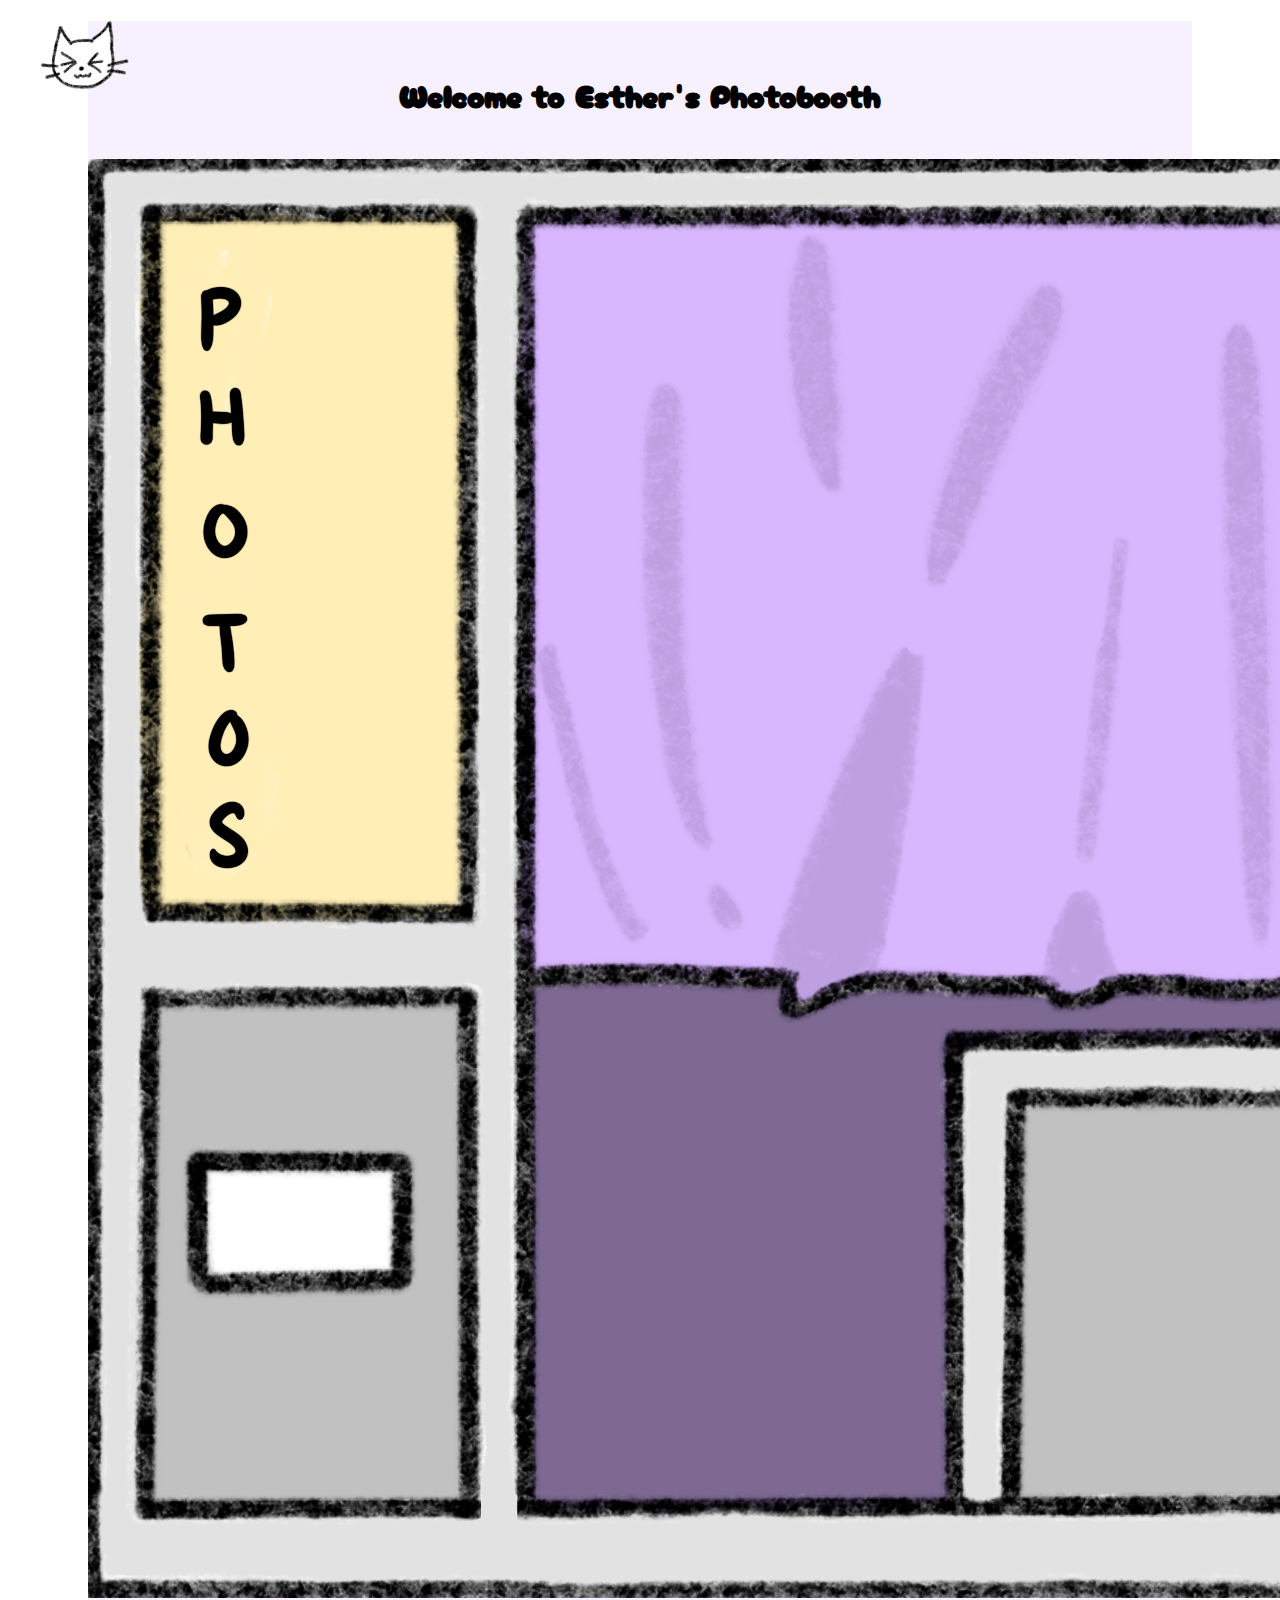
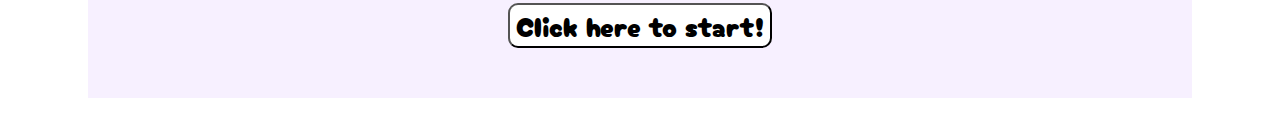
<file: index.html>
<!DOCTYPE html>
<html lang="en">
<head>
    <meta charset="UTF-8">
    <meta name="viewport" content="width=device-width, initial-scale=1.0">
    <title>Photobooth</title>
    <link rel="preconnect" href="https://fonts.googleapis.com">
    <link rel="preconnect" href="https://fonts.gstatic.com" crossorigin>
    <link href="https://fonts.googleapis.com/css2?family=Cherry+Bomb+One&display=swap" rel="stylesheet">
    <link rel="stylesheet" href="style.css">
    <link rel="icon" type="image/png" href="assets/logo.png">
</head>
<body>
    <header>
        <a href="index.html" class="logo"><img src="assets/logo.png" alt="Photobooth Logo"></a>
    </header>
    <div class="container">
        <h1>Welcome to Esther's Photobooth</h1>
        <!--<h1>Welcome to Esther's Photobooth</h1> -->
        <img src="assets/photobooth.png" alt="Photobooth Image"> <br>
        <button><a href="choose.html">Click here to start!</a></button>
    </div>
</body>
</html>
</file>
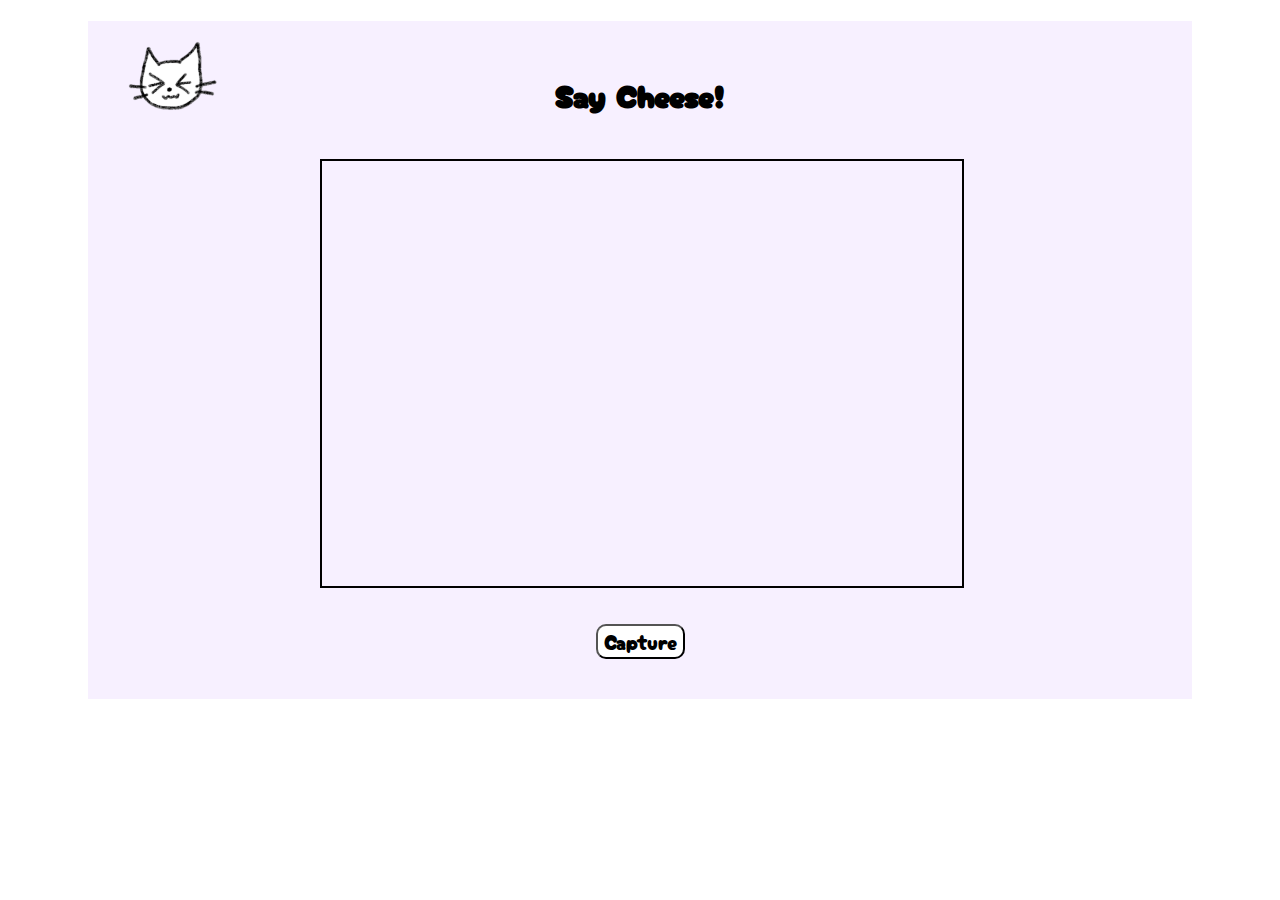
<file: camera.html>
<!DOCTYPE html>
<html lang="en">
<head>
    <meta charset="UTF-8">
    <meta name="viewport" content="width=device-width, initial-scale=1.0">
    <title>Photobooth</title>
    <link rel="preconnect" href="https://fonts.googleapis.com">
    <link rel="preconnect" href="https://fonts.gstatic.com" crossorigin>
    <link href="https://fonts.googleapis.com/css2?family=Cherry+Bomb+One&display=swap" rel="stylesheet">
    <link rel="stylesheet" href="camera.css">
    <link rel="icon" type="image/png" href="assets/logo.png">
    <script src="camera.js" defer></script>
</head>
<body>
    <div class="container">
        <div class="heading">
            <a href="index.html" class="logo"><img src="assets/logo.png" alt="Photobooth Logo"></a>
            <h1>Say Cheese!</h1>
            <div class=timer>
            <p>5</p>
        </div>
        <div class="canvas">
            <div class="video-container">
                <video id="video" autoplay></video>
            </div>
            <div id="photos"></div>
        </div>
        <button id="takepic">Capture</button>
    </div>
</body>
</html>
</file>
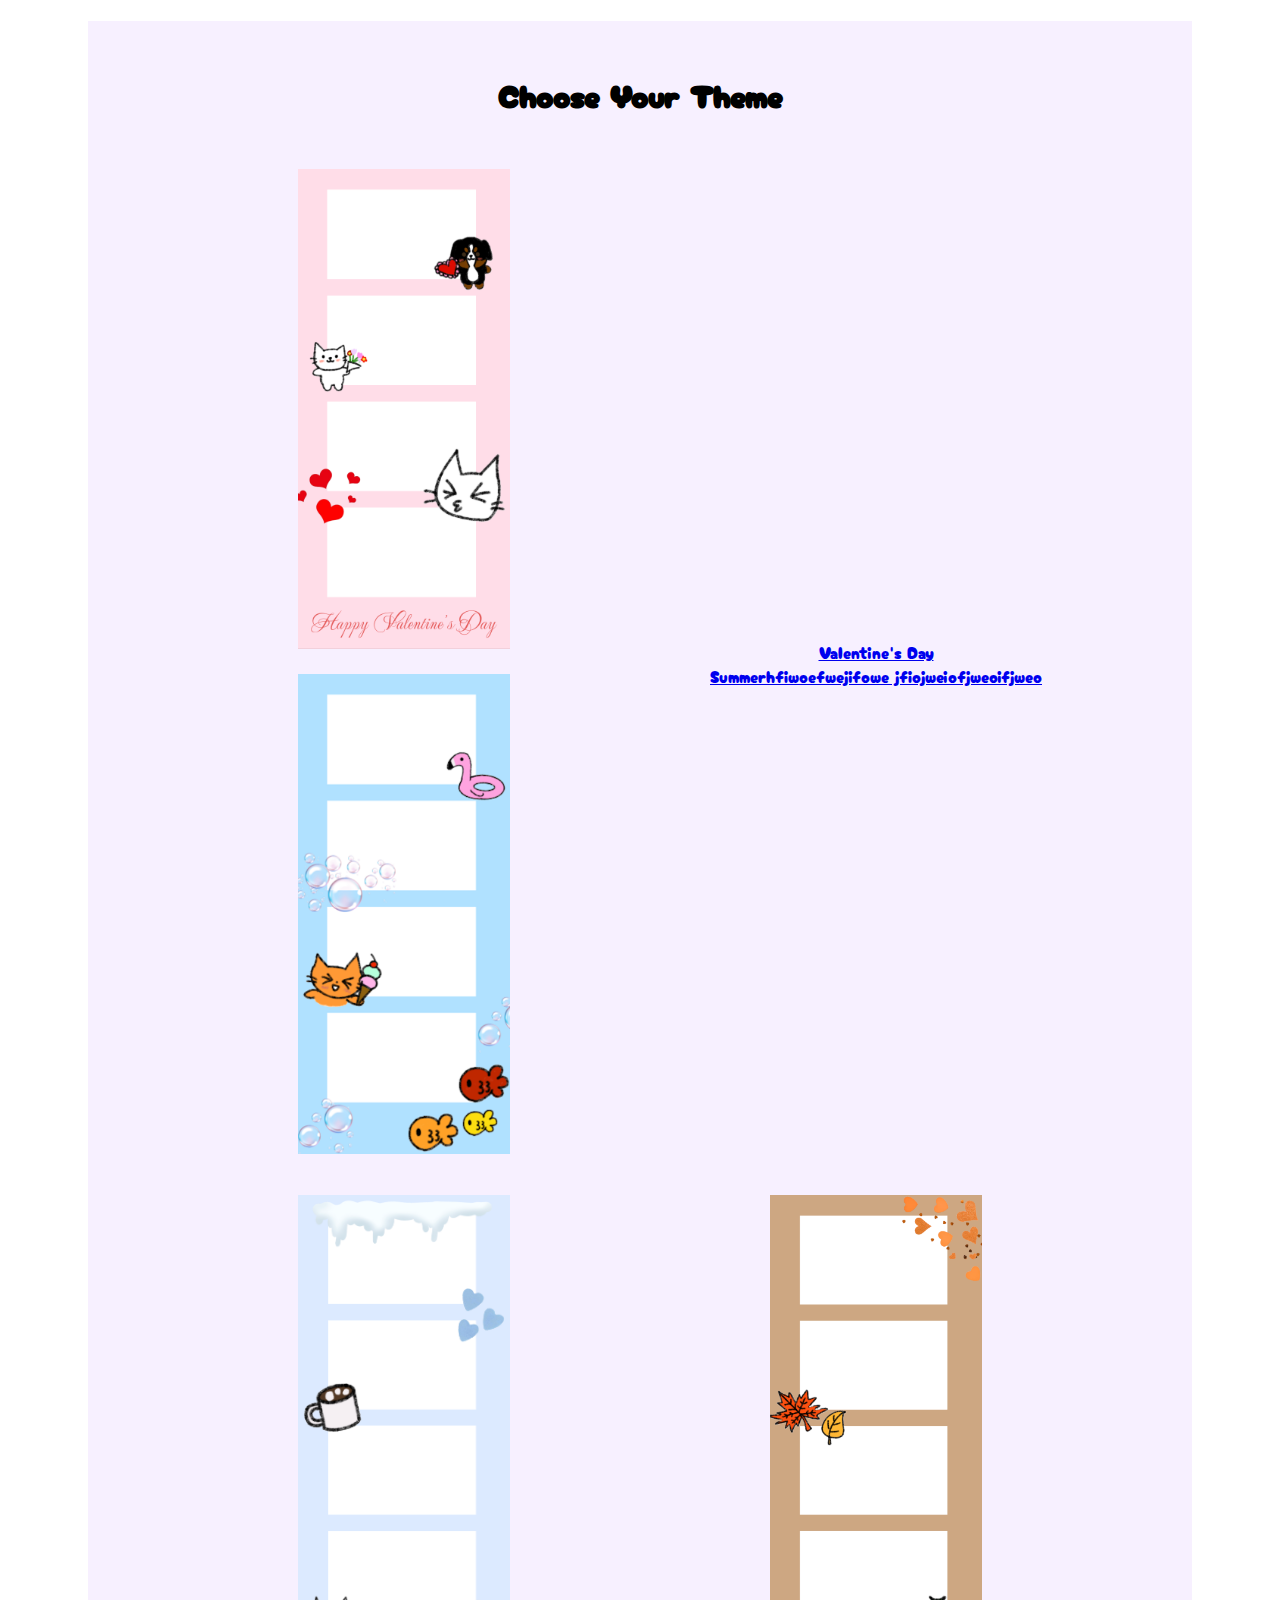
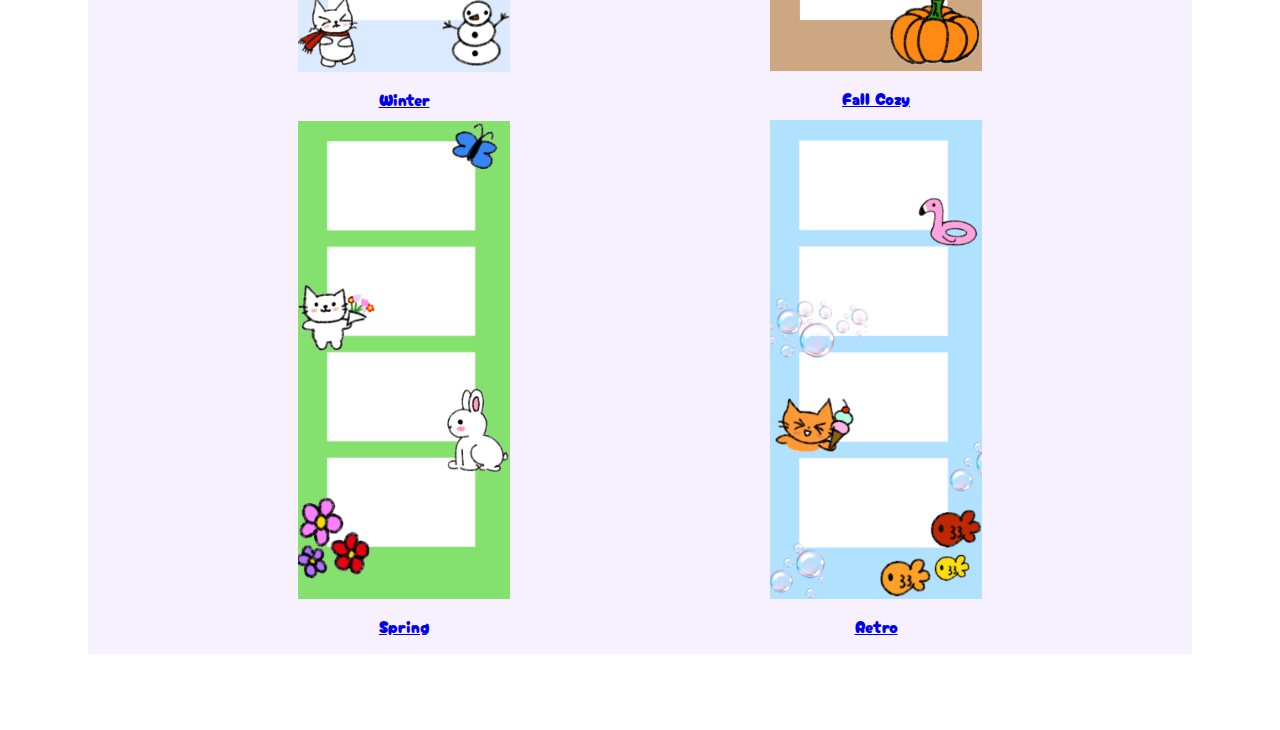
<file: choose.html>
<!DOCTYPE html>
<html lang="en">
<head>
    <meta charset="UTF-8">
    <meta name="viewport" content="width=device-width, initial-scale=1.0">
    <title>Photobooth</title>
    <link rel="preconnect" href="https://fonts.googleapis.com">
    <link rel="preconnect" href="https://fonts.gstatic.com" crossorigin>
    <link href="https://fonts.googleapis.com/css2?family=Cherry+Bomb+One&display=swap" rel="stylesheet">
    <link rel="stylesheet" href="choose.css">
</head>
<body>
    <div class="container">
        <h1>Choose Your Theme</h1>
        <div class="films">
            <!--<div class="sec">
                <a href="camera.html"><img src="assets/valfilm.png" alt="Valentine's Theme Film"></a>
                <a href="valentine.html">Valentine's Day</a>
                <a href="camera.html"><img src="assets/summerfilm.png" alt="Summer Theme Film"></a>            
                <a href="summer.html">Summer</a>
            </div> -->
            <div class="sec">
                <a href="camera.html"><img src="assets/valfilm.png" alt="Valentine's Theme Film"></a>
                <a href="camera.html"><img src="assets/summerfilm.png" alt="Summer Theme Film"></a>            
            </div>
            <div class="sec">
                <a href="valentine.html">Valentine's Day</a>
                <a href="summer.html">Summerhfiwoefwejifowe jfiojweiofjweoifjweo</a> 
                <!-- Not sure how to make the text right underneath the film images. -->
            </div>
            <div class="sec">
                <a href="camera.html"><img src="assets/winterfilm.png" alt="Winter Theme Film"></a>            
                <a href="spring.html">Winter</a>
                <a href="camera.html"><img src="assets/springfilm.png" alt="Spring Theme Film"></a>            
                <a href="spring.html">Spring</a>   
            </div>
            <div class="sec">
                <a href="camera.html"><img src="assets/fallfilm.png" alt="Fall Theme Film"></a>            
                <a href="spring.html">Fall Cozy</a>
                <a href="camera.html"><img src="assets/summerfilm.png" alt="Spring Theme Film"></a>            
                <a href="spring.html">Retro</a>   
            </div>
        </div>
    </div>
</body>
</html>
</file>
<file: style.css>
* {
    font-family: "Cherry Bomb One", system-ui;
}

.cherry-bomb-one-regular {
  font-family: "Cherry Bomb One", system-ui;
  font-weight: 400;
  font-style: normal;
}

body {
    text-align: center;
    background-color: white
}

section {
    border-color: black;
    border-style: solid;
}

.container {
    background-color: #F7F0FF;
    margin: 20px 80px 20px 80px;
}

#photobooth {
    margin: 0 auto;
    width: 31%;
    margin-bottom: 3rem;
}

button {
    background-color: white;
    border-radius: 10px;
    margin-bottom: 50px;
}

button a {
    text-decoration: none;
    font-size: 2em;
    color: black;
}

button:hover {
    background-color: #D3B8FF;
}

.heading {
    position: relative;
}

.logo img {
    position: absolute;
    height: 70px;
    left: 40px;
    top: 20px;
}

.logo img:hover {
    transform: scale(1.1) rotate(10deg);
}

h1 {
    flex: none;
    text-align: center;
    padding-top: 50px;
    padding-bottom: 20px;
}
</file>
<file: camera.css>
* {
    font-family: "Cherry Bomb One", system-ui;
}

.cherry-bomb-one-regular {
  font-family: "Cherry Bomb One", system-ui;
  font-weight: 400;
  font-style: normal;
}

body {
    text-align: center;
    background-color: white;

}

.container {
    background-color: #F7F0FF;
    margin: 20px 80px 20px 80px;
}

h1 {
    padding-top: 50px;
    padding-bottom: 20px;
}

button {
    background-color: white;
    border-radius: 10px;
    margin-bottom: 2em;
    text-decoration: none;
    font-size: 1.25em;
    margin-top: 2em;
    color: black;
}

button:hover {
    background-color: #D3B8FF;
}

.timer p {
    display: none;
    font-size: 3rem;
    position: absolute;
    right: 250px;
    top: -10px;
}

.heading {
    position: relative;
}

.logo img {
    position: absolute;
    height: 70px;
    left: 40px;
    top: 20px;
}

.logo img:hover {
    transform: scale(1.1) rotate(10deg);
}

/*.canvas {
    display: flex;
    flex-direction: row;
}

.video-container {
    justify-content: center;
}

#photos {
    display: flex;
    flex-direction: column;
    justify-content: center;
    gap: 20px;
    margin-left: 2em;
}

#photos img {
    width: 5em;
    height: auto;
} */

.canvas {
    display: flex;
    gap: 20px; /* space between video and photos */
    justify-content: center;
    align-items: flex-start;
}

#video {
    display: block;
    width: 640px;
    height: 425.6px;
    object-fit: cover;   
    border: 2px solid black;
    margin: 0 auto 20px auto;
    transform: scaleX(-1);
    flex-shrink: 0;
}

.video-container {
    width: 640px; /* same as your video width */
    height: 425.6px;
}

/*#photos {
    display: flex;
    flex-direction: column; 
    gap: 10px; /* spacing between thumbnails 
} */

#photos {
    position: absolute;
    display: flex;
    flex-direction: column;
    gap: 10px;
    left: 900px;
}


#photos img {
    width: 120px; 
    height: auto;
    border: 2px solid black;
    object-fit: cover;
}
</file>
<file: choose.css>
* {
    font-family: "Cherry Bomb One", system-ui;
}

.cherry-bomb-one-regular {
  font-family: "Cherry Bomb One", system-ui;
  font-weight: 400;
  font-style: normal;
}

body {
    text-align: center;
    background-color: white;
    padding-bottom: 3rem;
}

.container {
    background-color: #F7F0FF;
    margin: 20px 80px 20px 80px;
}

.heading {
    position: relative;
}

.logo img {
    position: absolute;
    height: 70px;
    left: 40px;
    top: 20px;
}

.logo img:hover {
    transform: scale(1.1) rotate(10deg);
}

h1 {
    flex: none;
    text-align: center;
    font-size: xx-large;
    padding-top: 50px;
    padding-bottom: 20px;
}

.films {
    background-color: #F7F0FF;
    margin: 20px 80px 20px 80px;
    display: grid;
    grid-template-columns: repeat(2, 1fr);
    justify-content: center;;
}

.sec {
    display:flex;
    flex-direction: column;
    justify-content: center;
    margin-bottom: 1em;
}

.sec img {
    width: 45%;
    margin: 10px;
}

p a {
    text-decoration: none;
    color: black;
    font-size: 1.2em;
    margin-top: -30px;
}

.sec img:hover {
    transform: scale(1.1);
} 

/*header{
    /*margin-top: 20px; 
    /*position: fixed;
    position: relative;
    top: 0;
    left: 0;
    width: 100%;
    padding: 1rem 9%;
    filter: drop-shadow(10px);
    display: flex;
    justify-content: space-between;
    align-items: center;
    z-index: 100;
} */
</file>
